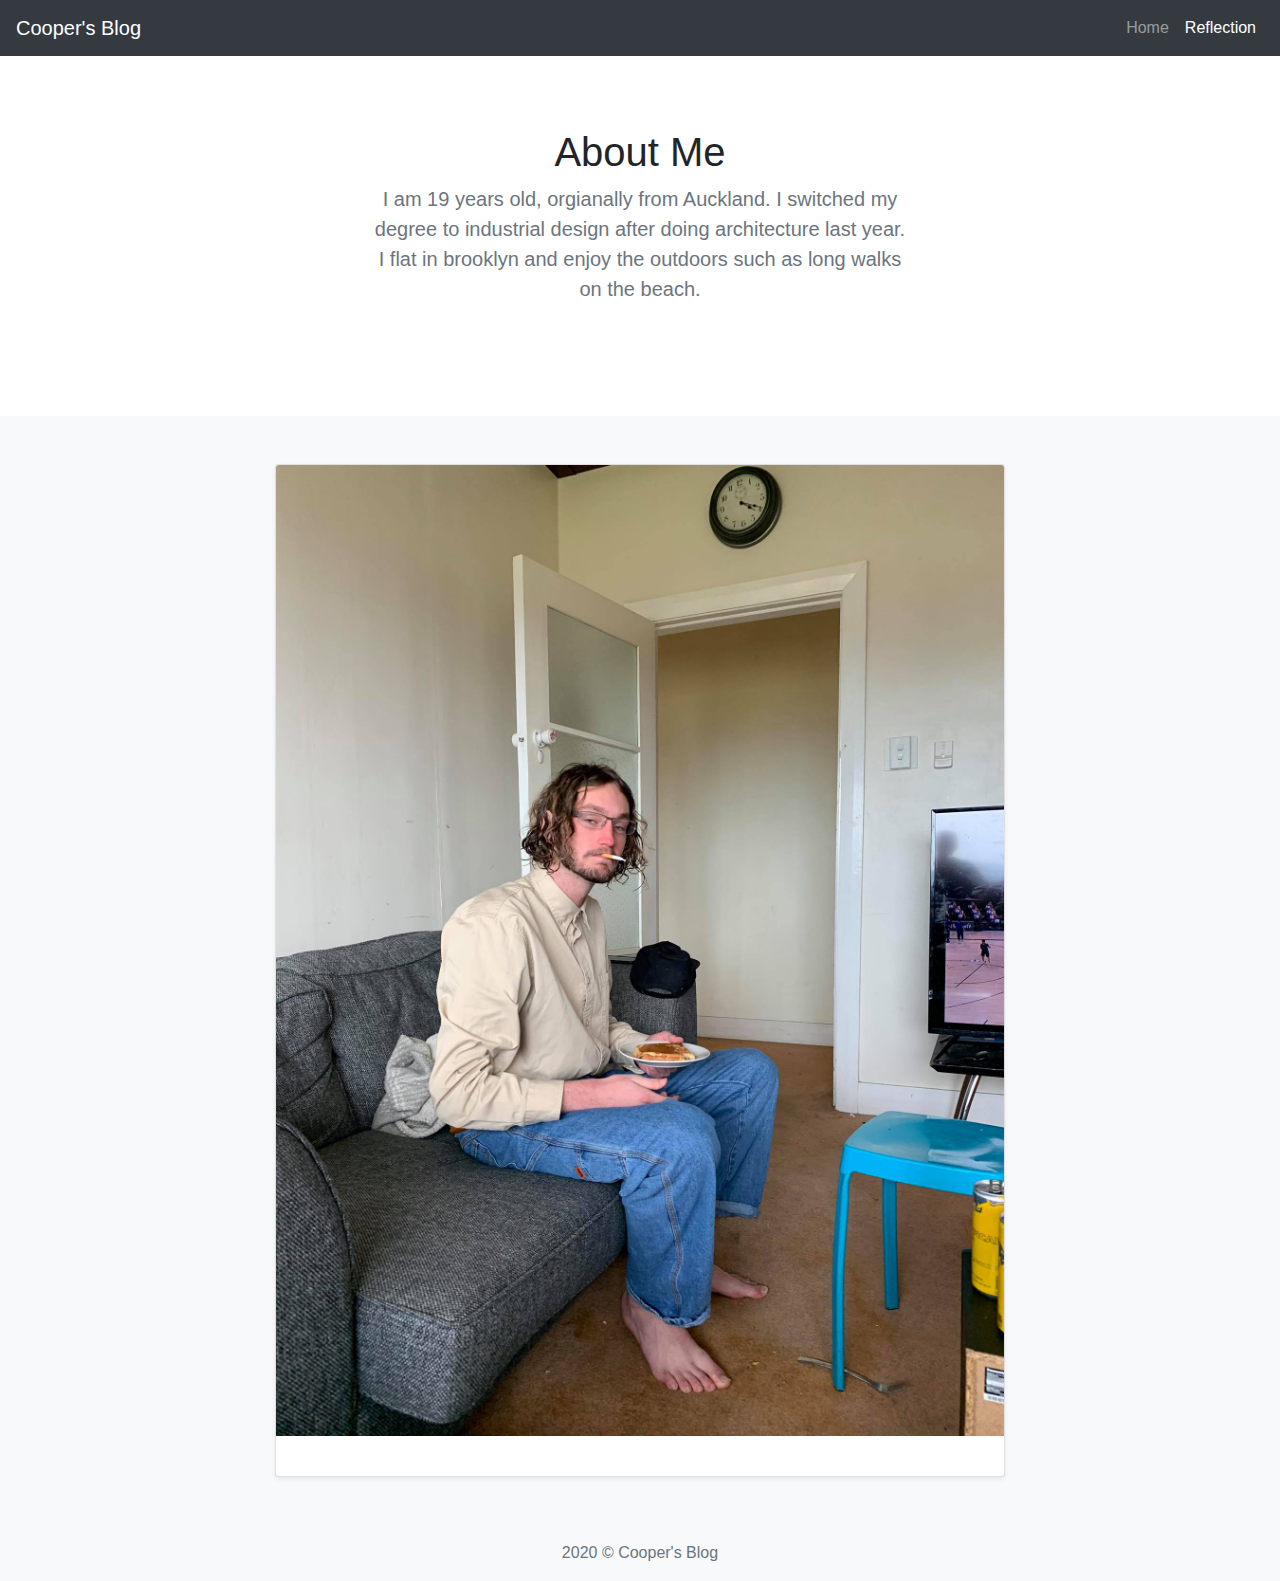
<file: reflection.html>
<!DOCTYPE HTML>
<html lang="en" class="h-100">

<head>
    <!-- Required meta tags --> 
    <meta charset="utf-8">
    <meta name="viewport" content="width=device-width, initial-scale=1, shrink-to-fit=no">
    <meta name="description" content="Cooper's Blog">
    <!-- Website title -->
    <title>Cooper's Blog | Reflection</title>
    <!-- Bootstrap CSS -->
    <link rel="stylesheet" href="https://cdnjs.cloudflare.com/ajax/libs/twitter-bootstrap/4.5.2/css/bootstrap.min.css"
          integrity="sha512-MoRNloxbStBcD8z3M/2BmnT+rg4IsMxPkXaGh2zD6LGNNFE80W3onsAhRcMAMrSoyWL9xD7Ert0men7vR8LUZg=="
          crossorigin="anonymous" />
    <!-- CSS Styles --> 
    <link rel="stylesheet" href="styles.css">
</head>

<body class="d-flex flex-column h-100">

    <!-- Top Navbar -->
    <nav class="navbar navbar-expand-md navbar-dark bg-dark fixed-top">
        <a class="navbar-brand" href="index.html">Cooper's Blog</a>
        <button class="navbar-toggler" type="button" data-toggle="collapse" data-target="#navbarMain"
            aria-controls="navbarMain" aria-expanded="false" aria-label="Toggle navigation">
            <span class="navbar-toggler-icon"></span>
        </button>

        <div class="collapse navbar-collapse" id="navbarMain">
            <ul class="navbar-nav ml-auto">
                <li class="nav-item">
                    <a class="nav-link" href="index.html">Home</a>
                </li>
                <li class="nav-item active">
                    <a class="nav-link" href="reflection.html">Reflection <span class="sr-only">(current)</span></a>
                </li>
            </ul>
        </div>
    </nav>

    <main role="main">

        <section class="py-5 text-center container">
            <div class="row py-lg-5">
                <div class="col-lg-6 col-md-8 mx-auto">
                    <h1 class="font-weight-light">About Me</h1>
                    <p class="lead text-muted">I am 19 years old, orgianally from Auckland. I switched my degree to industrial design after doing architecture last year. I flat in brooklyn and enjoy the outdoors such as long walks on the beach.</p>
                    <!--
                    <p>
                        <a href="#" class="btn btn-primary my-2">Main call to action</a>
                        <a href="#" class="btn btn-secondary my-2">Secondary action</a>
                    </p>
                    -->
                </div>
            </div>
        </section>

        <div class="album py-5 bg-light">
            <div class="container">

                <div class="row">
                    <div class="col-md-8 mx-auto">
                        <div class="card mb-6 shadow-sm">
                            <img class="card-img-top" src="homepage.jpeg" alt="Card image cap">
                            <div class="card-body">
                                <p class="card-text"></p>
                            </div>
                        </div>
                    </div>
                </div>

            </div>
        </div>

    </main>

    <!-- Page Footer -->
    <footer class="footer mt-auto py-3 bg-light">
        <div class="container text-center">
            <span class="text-muted">2020 &copy; Cooper's Blog</span>
        </div>
    </footer>

    <!-- jQuery first, then Popper.js, then Bootstrap JS -->
    <script src="https://cdnjs.cloudflare.com/ajax/libs/jquery/3.5.1/jquery.js"
            integrity="sha512-bLT0Qm9VnAYZDflyKcBaQ2gg0hSYNQrJ8RilYldYQ1FxQYoCLtUjuuRuZo+fjqhx/qtq/1itJ0C2ejDxltZVFg=="
            crossorigin="anonymous"></script>
    <script src="https://cdnjs.cloudflare.com/ajax/libs/popper.js/2.4.4/umd/popper.min.js"
            integrity="sha512-eUQ9hGdLjBjY3F41CScH3UX+4JDSI9zXeroz7hJ+RteoCaY+GP/LDoM8AO+Pt+DRFw3nXqsjh9Zsts8hnYv8/A=="
            crossorigin="anonymous"></script>
    <script src="https://cdnjs.cloudflare.com/ajax/libs/twitter-bootstrap/4.5.2/js/bootstrap.min.js"
            integrity="sha512-M5KW3ztuIICmVIhjSqXe01oV2bpe248gOxqmlcYrEzAvws7Pw3z6BK0iGbrwvdrUQUhi3eXgtxp5I8PDo9YfjQ=="
            crossorigin="anonymous"></script>
</body>

</html>
</file>
<file: styles.css>
/*
 * styles.css
 */

/*
 * Set default font family to sans-serif.
 */

html {
    font-family: sans-serif;
}

/*
 * Base structure
 */

body {
    padding-top: 2rem;
}

/* EOF */
</file>
